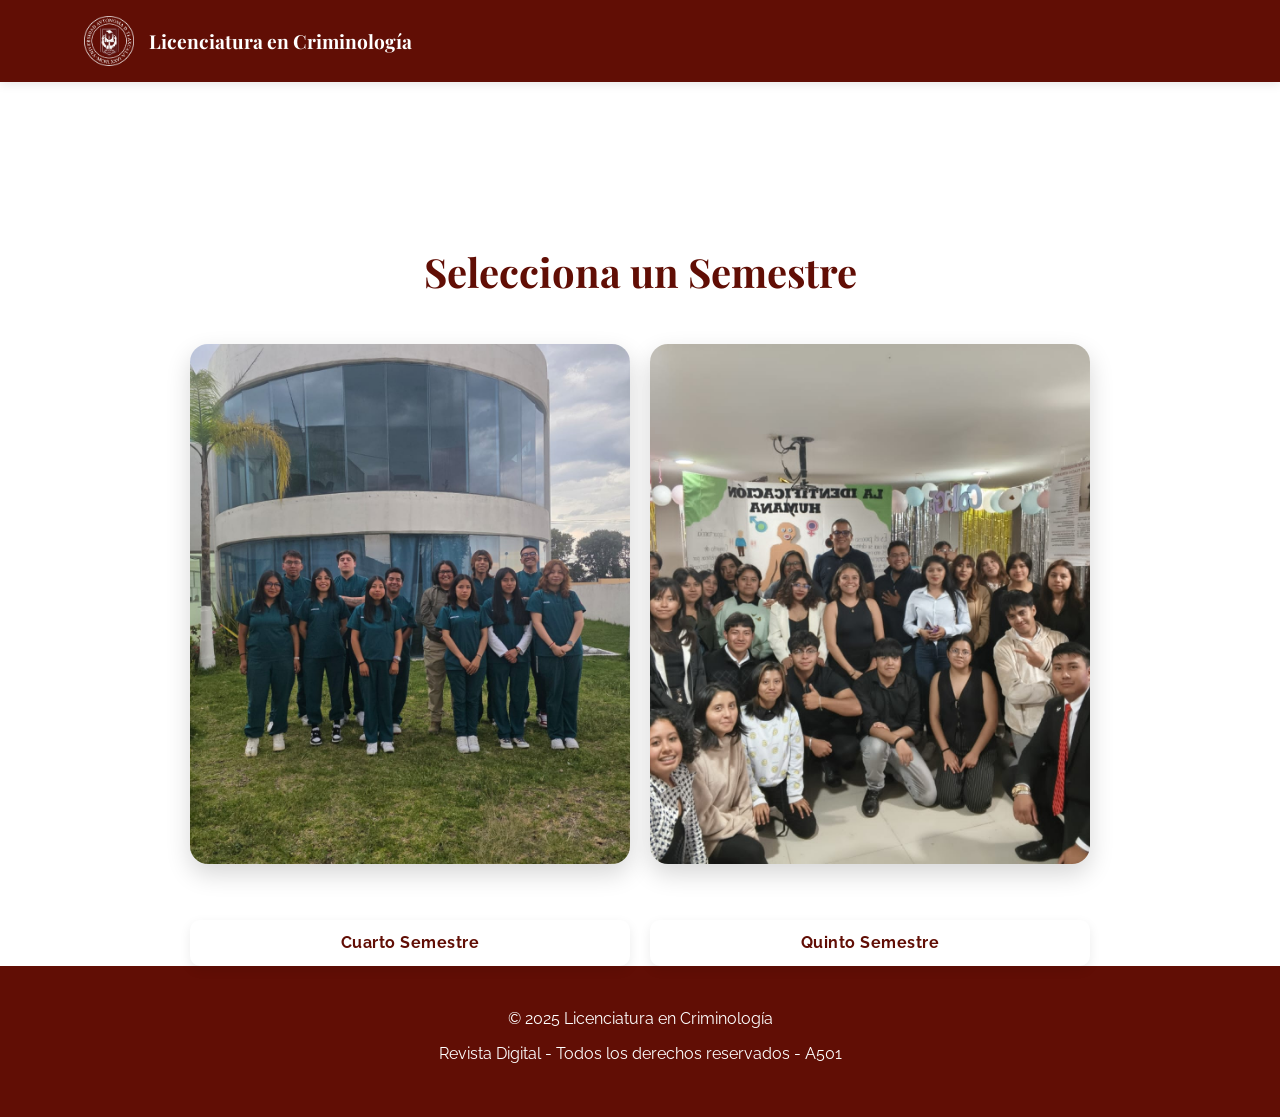
<file: index.html>
<!DOCTYPE html>
<html lang="es">
<head>
    <meta charset="UTF-8">
    <meta name="viewport" content="width=device-width, initial-scale=1.0">
    <title>Revista de Criminología - Inicio</title>
    <link rel="stylesheet" href="css/styles.css">
    <link rel="stylesheet" href="https://cdnjs.cloudflare.com/ajax/libs/animate.css/4.1.1/animate.min.css">
    <link href="https://fonts.googleapis.com/css2?family=Playfair+Display:wght@400;700&family=Raleway:wght@400;600&display=swap" rel="stylesheet">
    <link rel="icon" href="media/crimen.ico">
</head>
<!-- Codigo reservado para Alejandro Barajas
Cuenta de instagram: @alej_bjs
para ponerse mas en contacto conmigo. -->
<body>
    <header class="header">
        <div class="container">
            <div class="logo">
                <img src="media/LogoEscuela.png" alt="Logo Criminología" class="logo-img">
                <h1>Licenciatura en Criminología</h1>
            </div>
        </div>
    </header>

    <main class="section active" style="padding-top: 150px; min-height: 90vh;">
        <div class="container">
            <h2 style="text-align: center; color: var(--primary-color); font-family: var(--font-title); font-size: 2.5rem; margin-bottom: 40px;">Selecciona un Semestre</h2>
            
            <div class="portada-grid" style="grid-template-columns: 1fr; grid-template-areas: 'imagenes'; justify-items: center; padding-top: 0;">
                <div class="portada-imagenes" style="max-width: 900px; width: 100%;">
                    
                    <!-- Botón hacia Cuarto Semestre -->
                    <a href="cuarto.html" class="portada-item enlace-pagina" style="text-decoration: none; color: inherit; padding: 0;">
                        <img src="media/fotoestudiantes.jpeg" alt="Estudiantes de cuarto semestre">
                        <br><br><br><p>Cuarto Semestre</p>
                    </a>

                    <!-- Botón hacia Quinto Semestre -->
                    <a href="quinto.html" class="portada-item enlace-pagina" style="text-decoration: none; color: inherit; padding: 0;">
                        <img src="media/todos.jpeg" alt="Estudiantes de quinto semestre">
                        <br><br><br><p>Quinto Semestre</p>
                    </a>

                </div>
            </div>
        </div>
    </main>

    <!-- Codigo reservado para Alejandro Barajas
Cuenta de instagram: @alej_bjs
para ponerse mas en contacto conmigo. -->

    <footer class="footer">
        <div class="container">
            <div class="footer-info">
                <p>© 2025 Licenciatura en Criminología</p>
                <p>Revista Digital - Todos los derechos reservados - A501</p>
            </div>
        </div>
    </footer>
</body>
</html>
</file>
<file: css/styles.css>
/* Variables de color y tipografía */
:root {
    --primary-color: #610e05;
    --secondary-color: #566573;
    --accent-color: #ffffff;
    --text-color: #333;
    --light-color: #f8f9fa;
    --dark-color: #212529;
    --font-title: 'Playfair Display', serif;
    --font-text: 'Raleway', sans-serif;
}

/* Optimizaciones extra para la sección de Videos y Trípticos */
.videos-grid {
    display: grid;
    grid-template-columns: repeat(auto-fit, minmax(300px, 1fr));
    gap: 30px;
    margin-top: 40px;
}

.video-item p {
    font-size: 0.95rem;
    color: var(--secondary-color);
    line-height: 1.4;
}

/* Ajustes de Media Queries para que los menús no se amontonen con las nuevas secciones */
@media (max-width: 1100px) {
    .nav ul {
        gap: 5px;
    }
    .nav-link {
        padding: 6px 8px;
        font-size: 0.85rem;
    }
}

.btn-acceso-directo {
    display: inline-block;
    margin-top: 15px;
    padding: 10px 20px;
    background-color: var(--primary-color);
    color: white;
    text-decoration: none;
    font-weight: 600;
    border-radius: 8px;
    box-shadow: 0 4px 10px rgba(97, 14, 5, 0.2);
    transition: all 0.3s ease;
}

.btn-acceso-directo:hover {
    background-color: #7d2117;
    transform: translateY(-2px);
    box-shadow: 0 6px 15px rgba(97, 14, 5, 0.3);
}

/* Envoltura de la imagen del equipo para que actúe como enlace */
.enlace-foto-equipo {
    display: block;
    cursor: pointer;
    overflow: hidden;
    border-radius: 18px;
}

.enlace-foto-equipo img {
    transition: transform 0.4s ease, filter 0.3s ease;
}

/* Efecto hover al pasar el cursor sobre la foto del equipo */
.enlace-foto-equipo:hover img {
    transform: scale(1.05);
    filter: brightness(90%);
}

/* Reset y estilos base */
* {
    margin: 0;
    padding: 0;
    box-sizing: border-box;
}

body {
    font-family: var(--font-text);
    color: var(--text-color);
    line-height: 1.6;
    overflow-x: hidden;
    scroll-behavior: smooth;
    padding-top: 90px;
    background: #fff;
}

.container {
    width: 90%;
    max-width: 1200px;
    margin: 0 auto;
    padding: 0 20px;
}

/* Header */
.header {
    background-color: var(--primary-color);
    color: white;
    padding: 1rem 0;
    position: fixed;
    width: 100%;
    top: 0;
    z-index: 1000;
    box-shadow: 0 2px 10px rgba(0, 0, 0, 0.1);
}

.header .container {
    display: flex;
    justify-content: space-between;
    align-items: center;
    gap: 20px;
}

.logo {
    display: flex;
    align-items: center;
    gap: 15px;
}

.logo-img {
    width: 50px;
    height: 50px;
    object-fit: contain;
}

.logo h1 {
    font-family: var(--font-title);
    font-size: 1.2rem;
    font-weight: 700;
}

.nav {
    position: relative;
}

.nav ul {
    display: flex;
    list-style: none;
    gap: 10px;
    align-items: center;
    flex-wrap: wrap;
    justify-content: flex-end;
}

.nav-link {
    color: white;
    text-decoration: none;
    font-weight: 600;
    transition: all 0.3s ease;
    padding: 8px 12px;
    border-radius: 6px;
    font-size: 0.95rem;
    display: inline-block;
}

.nav-link:hover,
.nav-link.active {
    color: var(--accent-color);
    background-color: rgba(255, 255, 255, 0.12);
}

.hamburger {
    display: none;
    cursor: pointer;
    flex-direction: column;
    gap: 5px;
}

.hamburger span {
    display: block;
    width: 25px;
    height: 3px;
    background-color: white;
    transition: all 0.3s;
}

/* Secciones */
.section {
    min-height: 100vh;
    padding: 100px 0;
    display: none;
    opacity: 0;
    transition: opacity 0.5s ease-in-out;
}

.section.active {
    display: block;
    opacity: 1;
}

.section:not(.active) {
    display: none !important;
    visibility: hidden !important;
    height: 0 !important;
    overflow: hidden !important;
}

.section.active {
    display: block !important;
    visibility: visible !important;
    height: auto !important;
    overflow: visible !important;
}

/* Títulos generales */
.section h2 {
    font-family: var(--font-title);
    font-size: 2.5rem;
    color: var(--primary-color);
    margin-bottom: 20px;
    text-align: center;
}

.section-subtitle {
    text-align: center;
    color: var(--secondary-color);
    font-size: 1.2rem;
    margin-bottom: 40px;
}

/* PORTADA */
.portada-grid {
    display: grid;
    grid-template-columns: minmax(320px, 0.9fr) minmax(420px, 1.1fr);
    grid-template-areas:
        "titulo imagenes"
        "participantes imagenes";
    gap: 32px;
    align-items: start;
    padding-top: 40px;
}

.portada-titulo {
    grid-area: titulo;
    text-align: left;
    background: linear-gradient(180deg, rgba(255, 255, 255, 0.96), rgba(248, 249, 250, 0.92));
    padding: 28px 30px;
    border-left: 6px solid var(--primary-color);
    border-radius: 16px;
    box-shadow: 0 12px 28px rgba(0, 0, 0, 0.08);
}

.portada-titulo h2 {
    font-size: 3rem;
    margin-bottom: 1rem;
    text-align: left;
}

.portada-titulo p {
    font-size: 1.2rem;
    color: var(--secondary-color);
}

.portada-imagenes {
    grid-area: imagenes;
    display: grid;
    grid-template-columns: repeat(2, minmax(0, 1fr));
    gap: 20px;
    align-self: stretch;
}

.portada-imagenes img {
    width: 100%;
    height: 100%;
    min-height: 420px;
    max-height: 520px;
    object-fit: cover;
    border-radius: 18px;
    box-shadow: 0 10px 24px rgba(0, 0, 0, 0.16);
    transition: transform 0.3s;
}

.portada-imagenes img:hover {
    transform: scale(1.03);
}

.portada-item img:hover {
    transform: scale(1.03);
}

.portada-item img {
    width: 100%;
    height: 100%;
    min-height: 420px;
    max-height: 520px;
    object-fit: cover;
    border-radius: 18px;
    box-shadow: 0 10px 24px rgba(0, 0, 0, 0.16);
    transition: transform 0.3s;
}

.portada-item {
    display: flex;
    flex-direction: column;
    gap: 10px;
}

.portada-item p {
    text-align: center;
    font-size: 1rem;
    font-weight: 700;
    color: var(--primary-color);
    background: #fff;
    padding: 10px;
    border-radius: 10px;
    box-shadow: 0 4px 12px rgba(0, 0, 0, 0.08);
    margin: 0;
    letter-spacing: 0.5px;
}

.portada-participantes {
    grid-area: participantes;
    background: linear-gradient(135deg, rgba(97, 14, 5, 0.96), rgba(125, 33, 23, 0.93));
    color: white;
    padding: 28px 30px;
    border-radius: 18px;
    box-shadow: 0 16px 34px rgba(97, 14, 5, 0.22);
    width: 100%;
}

.portada-participantes h3 {
    font-size: 2rem;
    margin-bottom: 12px;
}

.participantes-texto {
    color: rgba(255, 255, 255, 0.9);
}

/* EQUIPO */
.equipo-grid {
    display: grid;
    grid-template-columns: 1fr 2fr;
    gap: 30px;
    margin-top: 30px;
    align-items: start;
}

.docente-card,
.alumnos-card {
    background: white;
    padding: 30px;
    border-radius: 14px;
    box-shadow: 0 8px 25px rgba(0, 0, 0, 0.08);
}

.docente-card h3,
.alumnos-card h3 {
    color: var(--primary-color);
    font-size: 1.7rem;
    margin-bottom: 20px;
    text-align: center;
}

.docente-nombre {
    font-size: 1.3rem;
    font-weight: 700;
    color: var(--secondary-color);
    text-align: center;
}

.alumnos-lista {
    list-style: none;
    display: grid;
    grid-template-columns: repeat(2, 1fr);
    gap: 12px;
}

.alumnos-lista li {
    background: #f8f9fa;
    padding: 12px 15px;
    border-radius: 8px;
    border-left: 4px solid var(--primary-color);
}

/* Métodos */
.metodo {
    display: grid;
    grid-template-columns: 1fr 1fr;
    gap: 40px;
    align-items: center;
    margin: 60px 0;
}

.metodo-content h3 {
    font-size: 2rem;
    margin-bottom: 1rem;
    color: var(--primary-color);
}

.metodo-img img {
    width: 100%;
    height: 300px;
    object-fit: cover;
    border-radius: 8px;
    box-shadow: 0 5px 15px rgba(0, 0, 0, 0.1);
}

.metodo:nth-child(even) .metodo-content {
    order: 2;
}

.metodo:nth-child(even) .metodo-img {
    order: 1;
}

.metodo-img.side-by-side {
    display: flex;
    width: 100%;
}

.metodo-img.side-by-side img {
    width: 50%;
    height: 300px;
    object-fit: cover;
    border-radius: 0;
    transition: transform 0.3s ease;
}

.metodo-img.side-by-side img:first-child {
    border-radius: 8px 0 0 8px;
}

.metodo-img.side-by-side img:last-child {
    border-radius: 0 8px 8px 0;
}

.metodo-img.side-by-side:hover img {
    transform: scale(1.02);
}

/* Seminario */
.seminario-content {
    margin-bottom: 40px;
}

.seminario-content h2 {
    text-align: left;
    margin-bottom: 1.5rem;
}

/* Actividades */
.actividades-grid {
    display: grid;
    grid-template-columns: repeat(auto-fit, minmax(300px, 1fr));
    gap: 30px;
    margin-top: 40px;
}

.actividad {
    background-color: white;
    border-radius: 8px;
    overflow: hidden;
    box-shadow: 0 5px 15px rgba(0, 0, 0, 0.1);
    transition: transform 0.3s;
}

.actividad:hover {
    transform: translateY(-10px);
}

.actividad img {
    width: 100%;
    height: 250px;
    object-fit: cover;
}

.actividad-content {
    padding: 20px;
}

.actividad-content h3 {
    font-size: 1.5rem;
    margin-bottom: 1rem;
    color: var(--primary-color);
}

/* Videos */
.videos-grid {
    display: grid;
    grid-template-columns: repeat(auto-fit, minmax(300px, 1fr));
    gap: 30px;
    margin-top: 40px;
}

.video-item {
    background: white;
    border-radius: 8px;
    padding: 15px;
    box-shadow: 0 5px 15px rgba(0, 0, 0, 0.1);
    transition: transform 0.3s ease;
}

.video-item:hover {
    transform: translateY(-5px);
}

.video-wrapper {
    position: relative;
    padding-bottom: 56.25%;
    height: 0;
    overflow: hidden;
    border-radius: 6px;
}

.local-video {
    position: absolute;
    top: 0;
    left: 0;
    width: 100%;
    height: 100%;
    object-fit: cover;
    background: #000;
}

.video-item h3 {
    margin: 30px 0 20px;
    color: var(--primary-color);
}

/* Obra */
.obra-header {
    margin-bottom: 40px;
    padding: 20px;
    background-color: #fff;
    border-radius: 8px;
    box-shadow: 0 2px 10px rgba(0,0,0,0.1);
}

.personajes-list {
    list-style: none;
    margin: 20px 0;
}

.personajes-list li {
    margin-bottom: 10px;
    font-size: 1.1em;
}

.personaje {
    color: var(--primary-color);
    font-weight: 600;
    display: inline-block;
    min-width: 80px;
}

.escena {
    margin: 30px 0;
    background: white;
    border-radius: 8px;
    padding: 25px;
    box-shadow: 0 3px 15px rgba(0,0,0,0.1);
}

.escena h4 {
    color: var(--secondary-color);
    margin-bottom: 20px;
    border-bottom: 2px solid #eee;
    padding-bottom: 10px;
}

.dialogo {
    margin-left: 20px;
}

.dialogo .personaje {
    margin: 15px 0 5px;
}

.dialogo .texto {
    margin-left: 30px;
    font-style: italic;
}

.reflexion-list {
    margin: 20px 0 0 40px;
    font-size: 1.1em;
}

/* Flipbooks */
.libro-container {
    border-radius: 12px;
    overflow: hidden;
    box-shadow: 0 15px 35px rgba(0, 0, 0, 0.2);
    background: white;
    padding: 15px;
    margin-bottom: 30px;
}

.flip-book {
    width: 100%;
    height: 600px;
    border: none;
    border-radius: 8px;
}

/* QR */
.qr-section {
    text-align: center;
    background: white;
    padding: 40px;
    border-radius: 12px;
    box-shadow: 0 8px 25px rgba(0, 0, 0, 0.1);
    max-width: 400px;
    margin: 0 auto;
}

.qr-section img {
    width: 100%;
    max-width: 250px;
    margin-bottom: 20px;
    border-radius: 8px;
}

.qr-section h3 {
    color: var(--primary-color);
    margin-bottom: 10px;
}

.qr-section p {
    color: var(--secondary-color);
}

.qr-img {
    width: 100%;
    max-width: 180px;
    margin-bottom: 20px;
    border-radius: 8px;
    box-shadow: 0 4px 12px rgba(0, 0, 0, 0.15);
    transition: all 0.3s ease;
    cursor: pointer;
}

.qr-img:hover {
    transform: scale(1.05);
}

.modal {
    display: none;
    position: fixed;
    z-index: 2000;
    left: 0;
    top: 0;
    width: 100%;
    height: 100%;
    background-color: rgba(0, 0, 0, 0.8);
    backdrop-filter: blur(5px);
}

.modal-content {
    background-color: white;
    margin: 5% auto;
    padding: 30px;
    border-radius: 12px;
    width: 90%;
    max-width: 400px;
    text-align: center;
    position: relative;
}

.close-modal {
    position: absolute;
    top: 15px;
    right: 20px;
    font-size: 28px;
    font-weight: bold;
    color: var(--primary-color);
    cursor: pointer;
}

#modalQrImg {
    width: 100%;
    max-width: 300px;
    margin: 20px 0;
    border-radius: 8px;
}

/* Seminario 2 */
#Seminario2 {
    background: linear-gradient(135deg, #ffffff 0%, #f8f9fa 100%);
}

.presentacion-texto {
    margin: 40px 0;
    padding: 30px;
    background: white;
    border-radius: 12px;
    box-shadow: 0 8px 25px rgba(0, 0, 0, 0.1);
    border-left: 5px solid var(--primary-color);
}

.mensaje-destacado p {
    font-size: 1.2rem;
    line-height: 1.8;
    text-align: justify;
}

.mensaje-destacado strong {
    color: var(--primary-color);
}

/* Periódico */
.periodico-adicional {
    margin-top: 40px;
    padding: 40px;
    background: white;
    border-radius: 12px;
    box-shadow: 0 8px 25px rgba(0, 0, 0, 0.1);
}

.periodico-info h3 {
    color: var(--primary-color);
    font-size: 2rem;
    margin-bottom: 20px;
    text-align: center;
}

.periodico-info p {
    font-size: 1.1rem;
    line-height: 1.7;
    text-align: center;
    margin-bottom: 40px;
}

.caracteristicas-grid {
    display: grid;
    grid-template-columns: repeat(auto-fit, minmax(250px, 1fr));
    gap: 30px;
}

.caracteristica {
    text-align: center;
    padding: 25px;
    background: linear-gradient(135deg, #f8f9fa 0%, #e9ecef 100%);
    border-radius: 8px;
    transition: transform 0.3s ease;
}

.caracteristica:hover {
    transform: translateY(-5px);
}

.caracteristica h4 {
    color: var(--primary-color);
    margin-bottom: 15px;
}

.periodico-enlaces {
    margin-top: 50px;
    padding-top: 30px;
    border-top: 2px solid #eee;
}

.periodico-enlaces h4 {
    color: var(--primary-color);
    font-size: 1.5rem;
    margin-bottom: 25px;
    text-align: center;
}

.enlaces-grid {
    display: grid;
    grid-template-columns: repeat(auto-fit, minmax(280px, 1fr));
    gap: 20px;
}

.enlace-directo {
    display: block;
    padding: 20px;
    background: white;
    border: 2px solid #e9ecef;
    border-radius: 8px;
    text-decoration: none;
    color: var(--text-color);
    transition: all 0.3s ease;
    text-align: center;
}

.enlace-directo:hover {
    border-color: var(--primary-color);
    transform: translateY(-3px);
}

.enlace-directo span {
    display: block;
    font-weight: 600;
    margin-bottom: 5px;
    color: var(--primary-color);
}

/* Estilos para los botones que cambian de página (sin conflicto con JS) */
.enlace-pagina {
    color: white;
    text-decoration: none;
    font-weight: 600;
    transition: all 0.3s ease;
    padding: 8px 12px;
    border-radius: 6px;
    font-size: 0.95rem;
    display: inline-block;
}

.enlace-pagina:hover {
    color: var(--accent-color);
    background-color: rgba(255, 255, 255, 0.12);
}

/* Footer */
.footer {
    background-color: var(--primary-color);
    color: white;
    padding: 40px 0;
    text-align: center;
}

.footer-info p {
    margin-bottom: 10px;
}

/* Responsive */
/* =========================
   TABLET
========================= */
@media (max-width: 992px) {
    .header .container {
        flex-direction: column;
        align-items: flex-start;
        gap: 12px;
    }

    .logo {
        width: 100%;
        justify-content: flex-start;
    }

    .nav {
        width: 100%;
    }

    .equipo-grid {
        grid-template-columns: 1fr;
    }

    .alumnos-lista {
        grid-template-columns: 1fr;
    }

    .portada-grid {
        grid-template-columns: 1fr;
        grid-template-areas:
            "titulo"
            "imagenes"
            "participantes";
        gap: 24px;
    }

    .portada-imagenes {
        grid-template-columns: 1fr;
    }

    .portada-imagenes img {
        min-height: 280px;
        max-height: 360px;
    }
}

/* =========================
   MOBILE
========================= */
@media (max-width: 768px) {
    body {
        padding-top: 120px;
    }

    .header {
        padding: 14px 0;
    }

    .header .container {
        display: flex;
        flex-direction: column;
        align-items: flex-start;
        gap: 10px;
    }

    .logo {
        width: 100%;
        display: flex;
        align-items: center;
        gap: 12px;
    }

    .logo-img {
        width: 42px;
        height: 42px;
    }

    .logo h1 {
        font-size: 1.5rem;
        line-height: 1.2;
    }

    .nav {
        width: 100%;
        position: relative;
    }

    .hamburger {
        display: flex;
        margin-top: 5px;
        z-index: 1100;
    }

    .nav ul {
        display: none;
        flex-direction: column;
        align-items: flex-start;
        gap: 0;
        position: absolute;
        top: 55px;
        left: 0;
        width: 100%;
        background: rgba(97, 14, 5, 0.98);
        backdrop-filter: blur(8px);
        border-radius: 12px;
        padding: 12px 0;
        box-shadow: 0 10px 25px rgba(0,0,0,0.25);
        z-index: 1050;
    }

    .nav ul.show {
        display: flex;
    }

    .nav ul li {
        width: 100%;
    }

    .nav-link, .enlace-pagina {
        display: block;
        width: 100%;
        padding: 14px 20px;
        font-size: 1rem;
        border-radius: 0;
    }

    .nav-link:hover,
    .nav-link.active,
    .enlace-pagina:hover {
        background: rgba(255,255,255,0.12);
    }

    .section {
        padding: 60px 0;
    }

    .section h2 {
        font-size: 2rem;
        text-align: center;
    }

    .section-subtitle {
        font-size: 1rem;
        margin-bottom: 25px;
    }

    /* PORTADA MOBILE */
    .portada-grid {
        display: flex;
        flex-direction: column;
        gap: 20px;
        padding-top: 10px;
    }

    .portada-titulo {
        text-align: center;
        padding: 22px;
    }

    .portada-titulo h2 {
        font-size: 2.2rem;
        text-align: center;
    }

    .portada-titulo p {
        font-size: 1rem;
    }

    .portada-imagenes {
        display: flex;
        flex-direction: column;
        gap: 15px;
    }

    .portada-imagenes img {
        width: 100%;
        min-height: auto;
        height: 240px;
        max-height: 240px;
        object-fit: cover;
        border-radius: 16px;
    }

    .portada-item img {
        width: 100%;
        min-height: auto;
        height: 240px;
        max-height: 240px;
        object-fit: cover;
        border-radius: 16px;
    }

    .portada-participantes {
        padding: 22px;
        text-align: center;
    }

    .portada-participantes h3 {
        font-size: 1.7rem;
    }

    /* GRID */
    .metodo,
    .videos-grid,
    .actividades-grid,
    .enlaces-grid,
    .caracteristicas-grid {
        grid-template-columns: 1fr;
    }

    .metodo {
        gap: 20px;
        margin: 35px 0;
    }

    .metodo:nth-child(even) .metodo-content,
    .metodo:nth-child(even) .metodo-img {
        order: initial;
    }

    .metodo-img.side-by-side {
        flex-direction: column;
        gap: 10px;
    }

    .metodo-img.side-by-side img {
        width: 100%;
        height: 220px;
        border-radius: 10px !important;
        margin-bottom: 0;
    }

    .actividad img {
        height: 220px;
    }

    .flip-book {
        height: 380px;
    }

    .presentacion-texto,
    .periodico-adicional,
    .docente-card,
    .alumnos-card,
    .qr-section {
        padding: 20px;
    }

    .mensaje-destacado p,
    .periodico-info p {
        text-align: left;
        font-size: 1rem;
        line-height: 1.6;
    }

    .dialogo {
        margin-left: 0;
    }

    .dialogo .texto {
        margin-left: 12px;
    }

    .reflexion-list {
        margin-left: 20px;
    }

    .modal-content {
        width: 95%;
        margin: 20% auto;
        padding: 20px;
    }
}

/* =========================
   SMALL MOBILE
========================= */
@media (max-width: 480px) {
    body {
        padding-top: 110px;
    }

    .logo h1 {
        font-size: 1.2rem;
    }

    .logo-img {
        width: 36px;
        height: 36px;
    }

    .section {
        padding: 45px 0;
    }

    .section h2 {
        font-size: 1.7rem;
    }

    .portada-titulo h2 {
        font-size: 1.8rem;
    }

    .portada-imagenes img {
        height: 200px;
    }

    .portada-item img {
        height: 200px;
    }

    .flip-book {
        height: 300px;
    }

    .nav ul {
        top: 50px;
    }

    .nav-link, .enlace-pagina {
        font-size: 0.95rem;
        padding: 12px 16px;
    }
}
</file>
